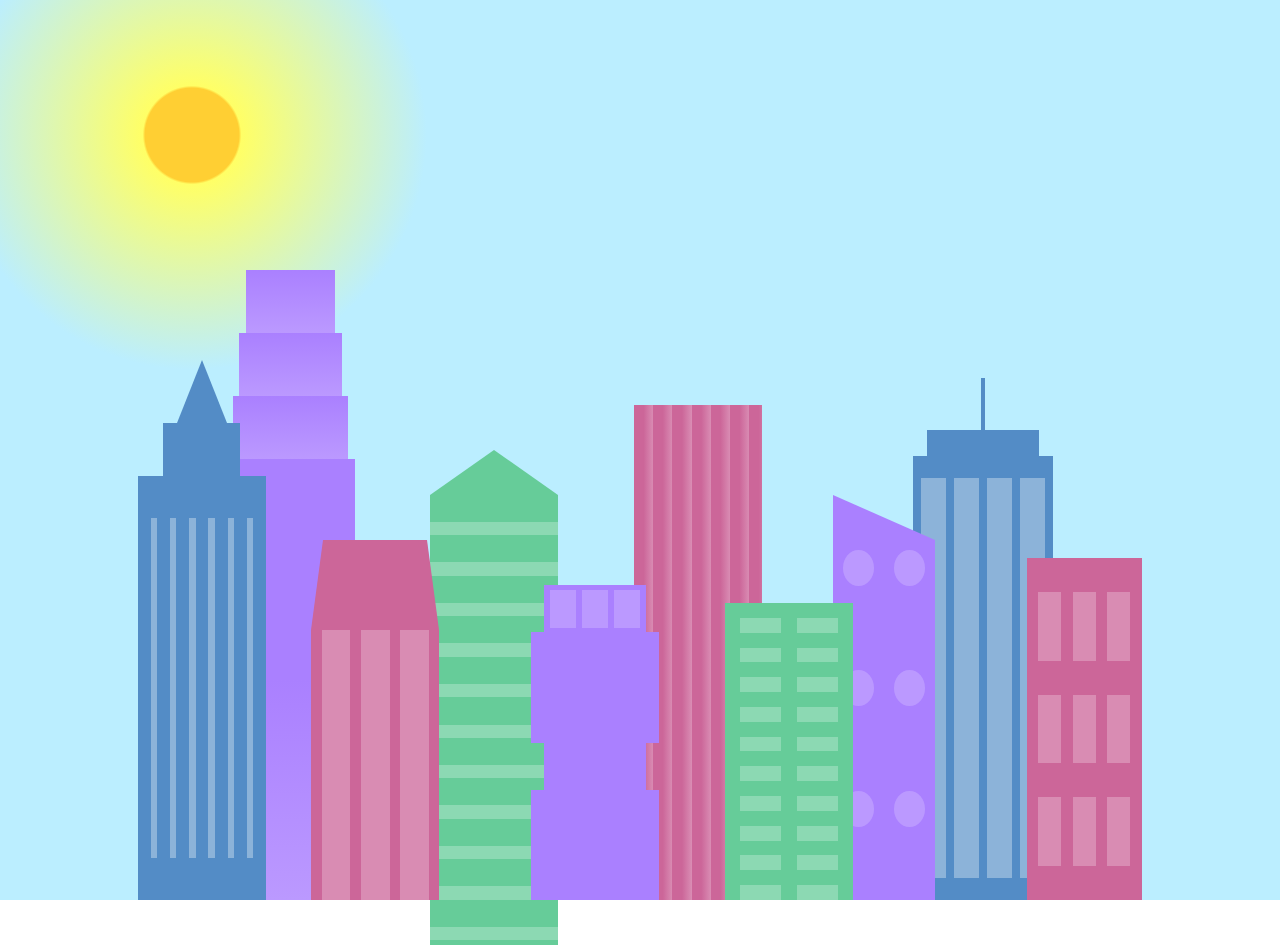
<file: responsiveWebDesign/skylineBuildings/index.html>
<!DOCTYPE html>
<html lang="en">
  <head>
    <meta charset="UTF-8" />
    <title>City Skyline</title>
    <link href="css/style.css" rel="stylesheet" />
  </head>

  <body>
    <div class="background-buildings sky">
      <div></div>
      <div></div>
      <div class="bb1 building-wrap">
        <div class="bb1a bb1-window"></div>
        <div class="bb1b bb1-window"></div>
        <div class="bb1c bb1-window"></div>
        <div class="bb1d"></div>
      </div>
      <div class="bb2">
        <div class="bb2a"></div>
        <div class="bb2b"></div>
      </div>
      <div class="bb3"></div>
      <div></div>
      <div class="bb4 building-wrap">
        <div class="bb4a"></div>
        <div class="bb4b"></div>
        <div class="bb4c window-wrap">
          <div class="bb4-window"></div>
          <div class="bb4-window"></div>
          <div class="bb4-window"></div>
          <div class="bb4-window"></div>
        </div>
      </div>
      <div></div>
      <div></div>
    </div>

    <div class="foreground-buildings">
      <div></div>
      <div></div>
      <div class="fb1 building-wrap">
        <div class="fb1a"></div>
        <div class="fb1b"></div>
        <div class="fb1c"></div>
      </div>
      <div class="fb2">
        <div class="fb2a"></div>
        <div class="fb2b window-wrap">
          <div class="fb2-window"></div>
          <div class="fb2-window"></div>
          <div class="fb2-window"></div>
        </div>
      </div>
      <div></div>
      <div class="fb3 building-wrap">
        <div class="fb3a window-wrap">
          <div class="fb3-window"></div>
          <div class="fb3-window"></div>
          <div class="fb3-window"></div>
        </div>
        <div class="fb3b"></div>
        <div class="fb3a"></div>
        <div class="fb3b"></div>
      </div>
      <div class="fb4">
        <div class="fb4a"></div>
        <div class="fb4b">
          <div class="fb4-window"></div>
          <div class="fb4-window"></div>
          <div class="fb4-window"></div>
          <div class="fb4-window"></div>
          <div class="fb4-window"></div>
          <div class="fb4-window"></div>
        </div>
      </div>
      <div class="fb5"></div>
      <div class="fb6"></div>
      <div></div>
      <div></div>
    </div>
  </body>
</html>
</file>
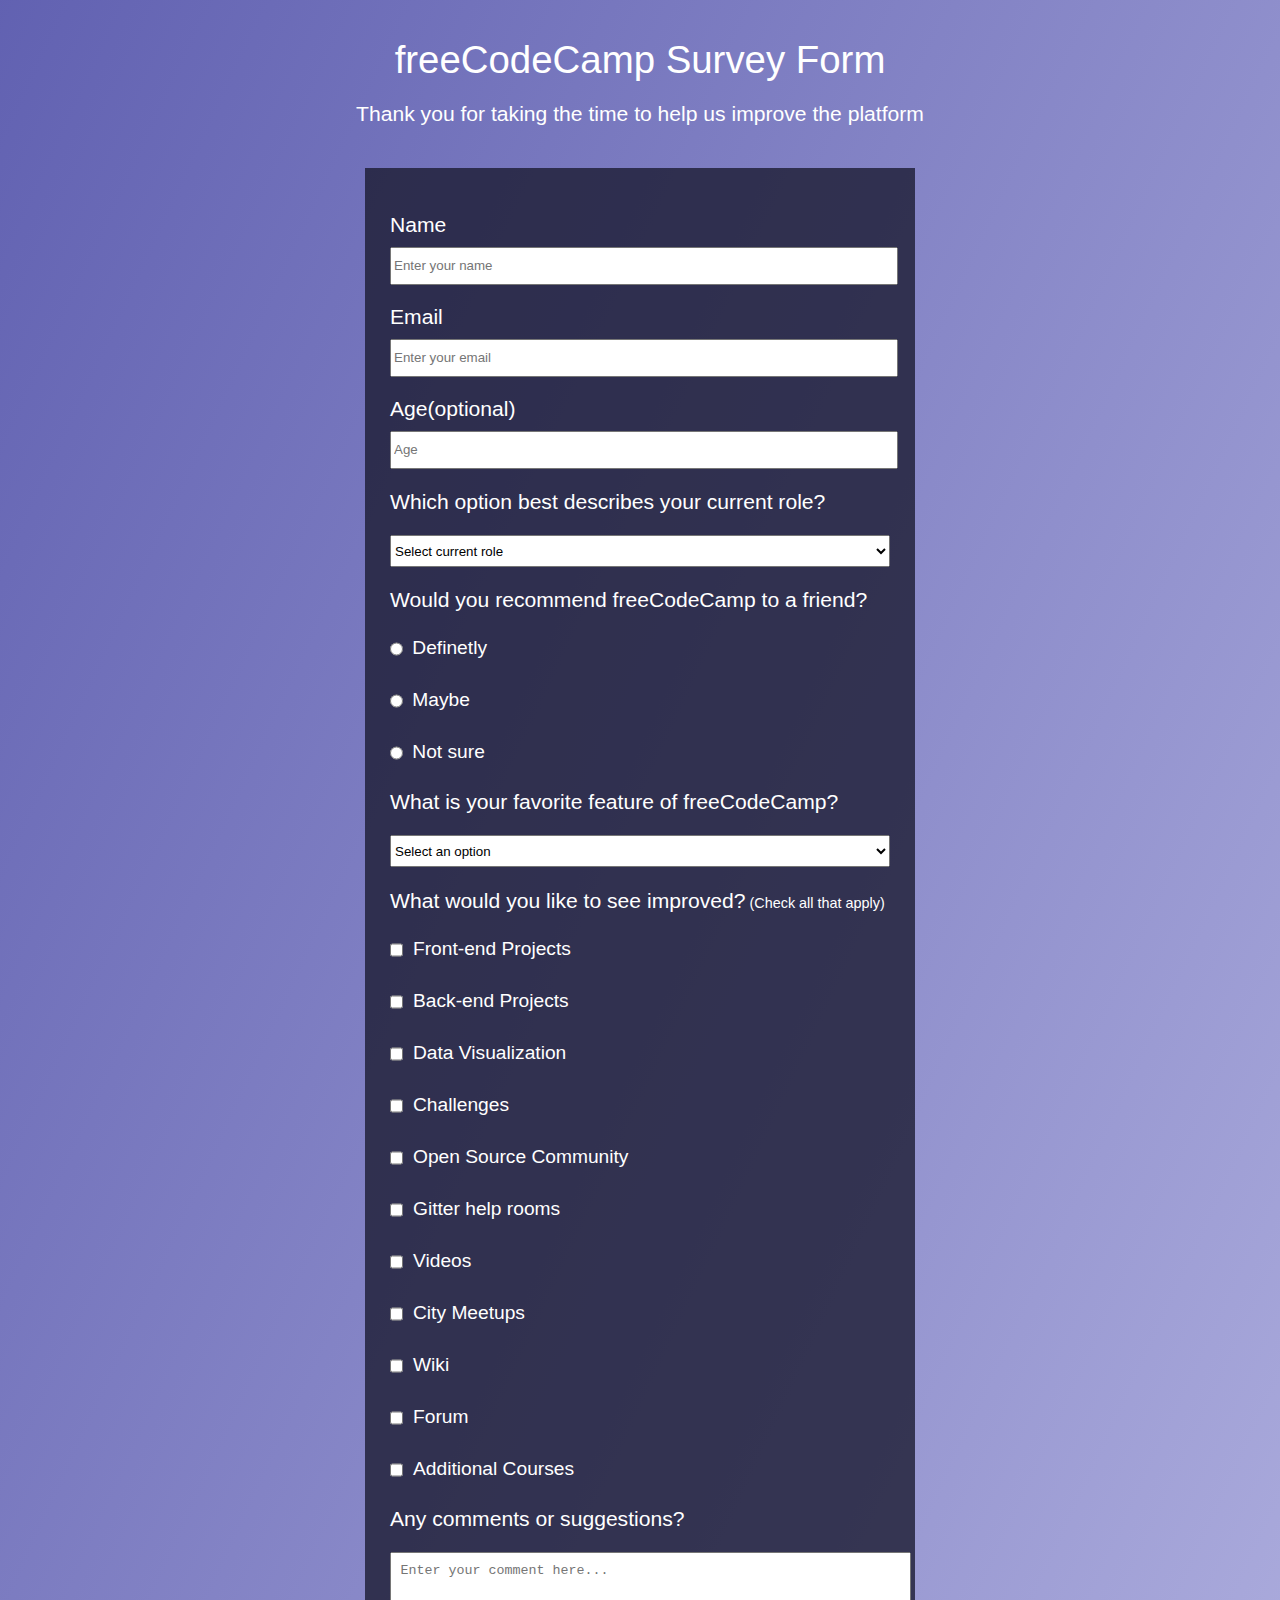
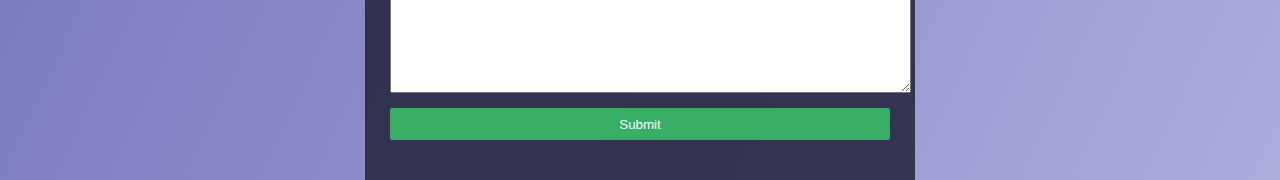
<file: responsiveWebDesign/surveyForm/index.html>
<!DOCTYPE html>
<html lang="en">
  <head>
    <title>Survey form</title>
    <meta charset="utf-8" />
    <link rel="stylesheet" href="css/styles.css" />
  </head>
  <body>
    <h1 id="title">freeCodeCamp Survey Form</h1>
    <p id="description">
      Thank you for taking the time to help us improve the platform
    </p>
    <form id="survey-form">
      <label id="name-label"
        >Name<input
          required
          id="name"
          type="text"
          placeholder="Enter your name"
      /></label>

      <label id="email-label"
        >Email<input
          required
          id="email"
          type="email"
          placeholder="Enter your email"
      /></label>

      <label id="number-label"
        >Age(optional)<input
          required
          id="number"
          type="number"
          min="10"
          max="99"
          placeholder="Age"
      /></label>

      <p>Which option best describes your current role?</p>
      <select id="dropdown" name="role">
        <option value=" " disabled selected>Select current role</option>
        <option value="student">Student</option>
        <option value="fullTimeJob">Full Time Job</option>
        <option value="fullTimeLearner">Full Time Learner</option>
        <option value="preferNo">Prefer not to say</option>
        <option value="other">Other</option>
      </select>

      <p>Would you recommend freeCodeCamp to a friend?</p>
      <label
        ><input type="radio" name="Recommend" value="definetly" />
        Definetly</label
      >
      <label><input type="radio" name="Recommend" value="maybe" /> Maybe</label>
      <label
        ><input type="radio" name="Recommend" value="not sure" /> Not
        sure</label
      >

      <p>What is your favorite feature of freeCodeCamp?</p>
      <select id="dropdown" name="favoriteFeature">
        <option value=" " disabled selected>Select an option</option>
        <option value="challenges">Challenges</option>
        <option value="projects">Projects</option>
        <option value="community">Community</option>
        <option value="openSource">Open Source</option>
        <option value="other">Other</option>
      </select>

      <p>
        What would you like to see improved?<span> (Check all that apply)</span>
      </p>
      <label
        ><input type="checkbox" value="front-end" />Front-end Projects</label
      >
      <label><input type="checkbox" value="back-end" />Back-end Projects</label>
      <label
        ><input type="checkbox" value="data-visualization" />Data
        Visualization</label
      >
      <label><input type="checkbox" value="challenges" />Challenges</label>
      <label
        ><input type="checkbox" value="open-source-community" />Open Source
        Community</label
      >
      <label
        ><input type="checkbox" value="gitter-help-rooms" />Gitter help
        rooms</label
      >
      <label><input type="checkbox" value="videos" />Videos</label>
      <label><input type="checkbox" value="city-meetup" />City Meetups</label>
      <label><input type="checkbox" value="wiki" />Wiki</label>
      <label><input type="checkbox" value="forum" />Forum</label>
      <label
        ><input type="checkbox" value="additional-courses" />Additional
        Courses</label
      >

      <p>Any comments or suggestions?</p>
      <textarea
        name="comment"
        placeholder="Enter your comment here..."
      ></textarea>

      <button type="submit" id="submit">Submit</button>
    </form>
  </body>
</html>
</file>
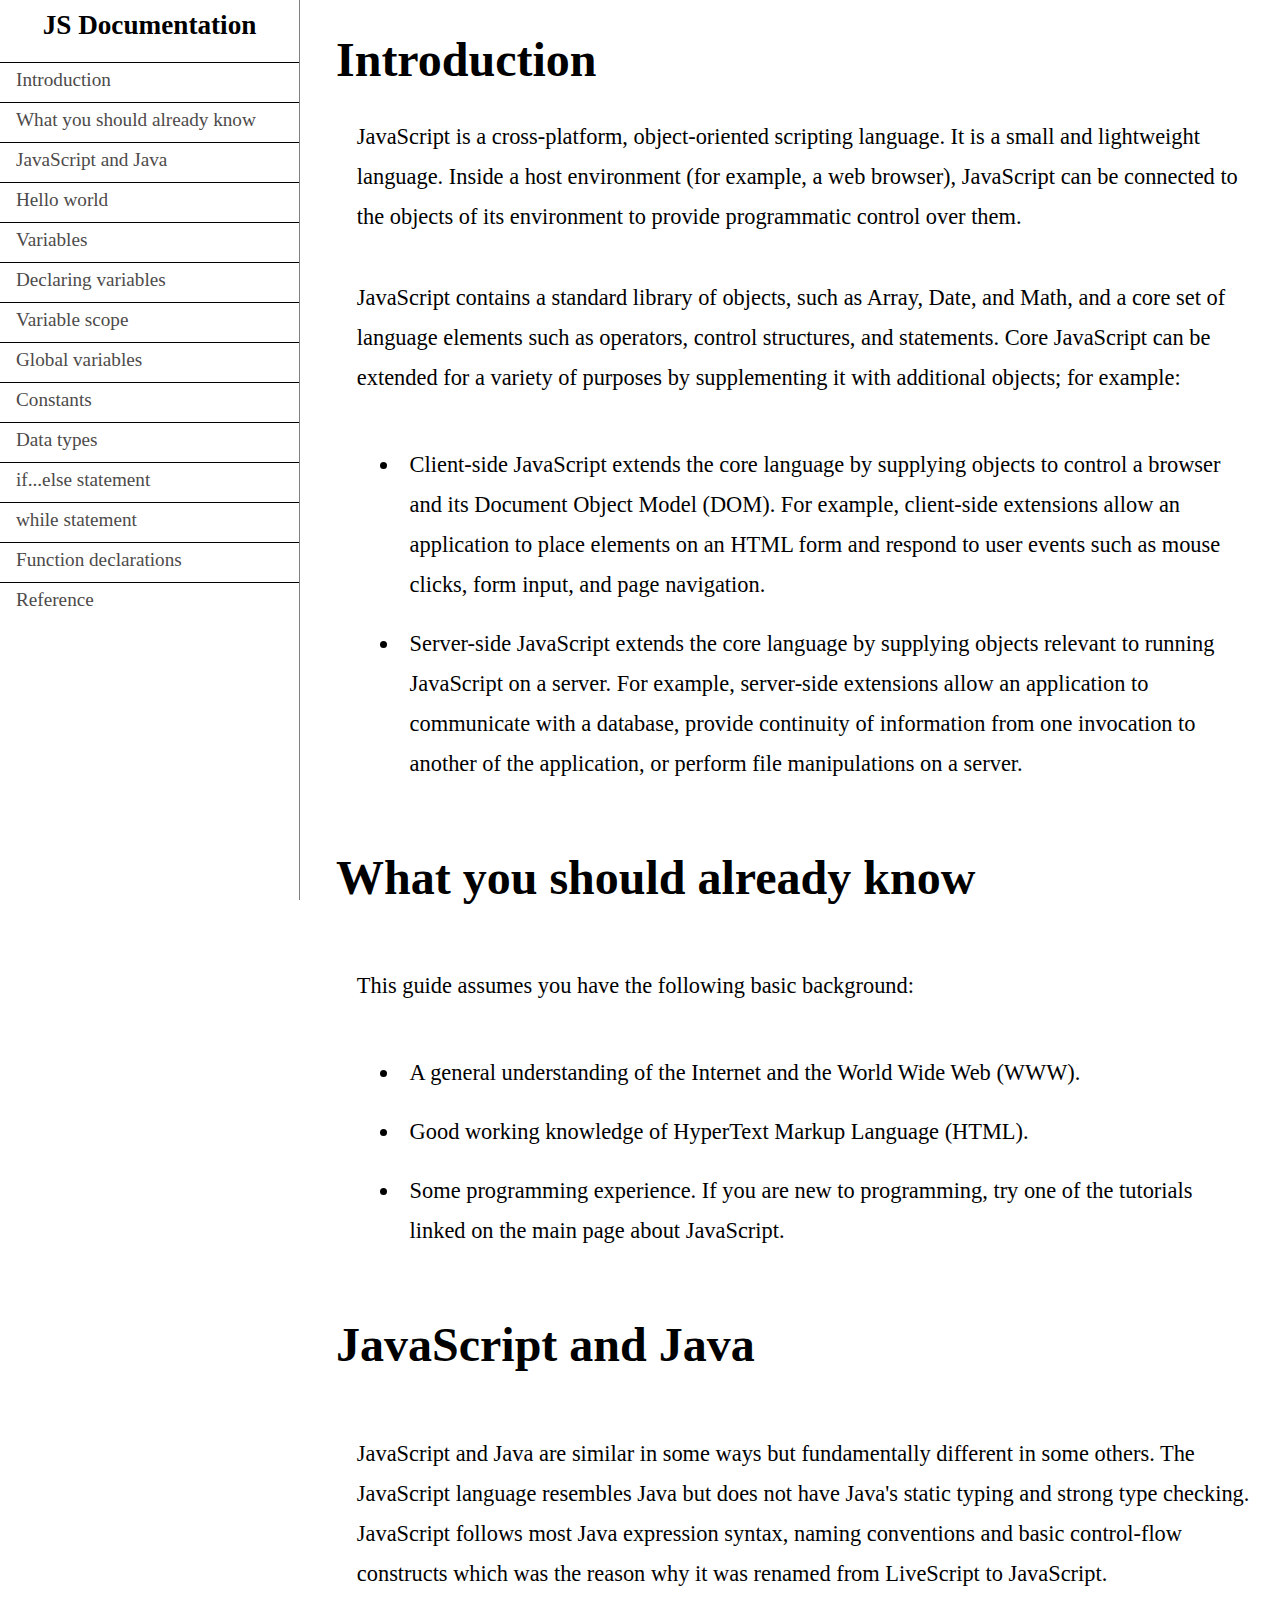
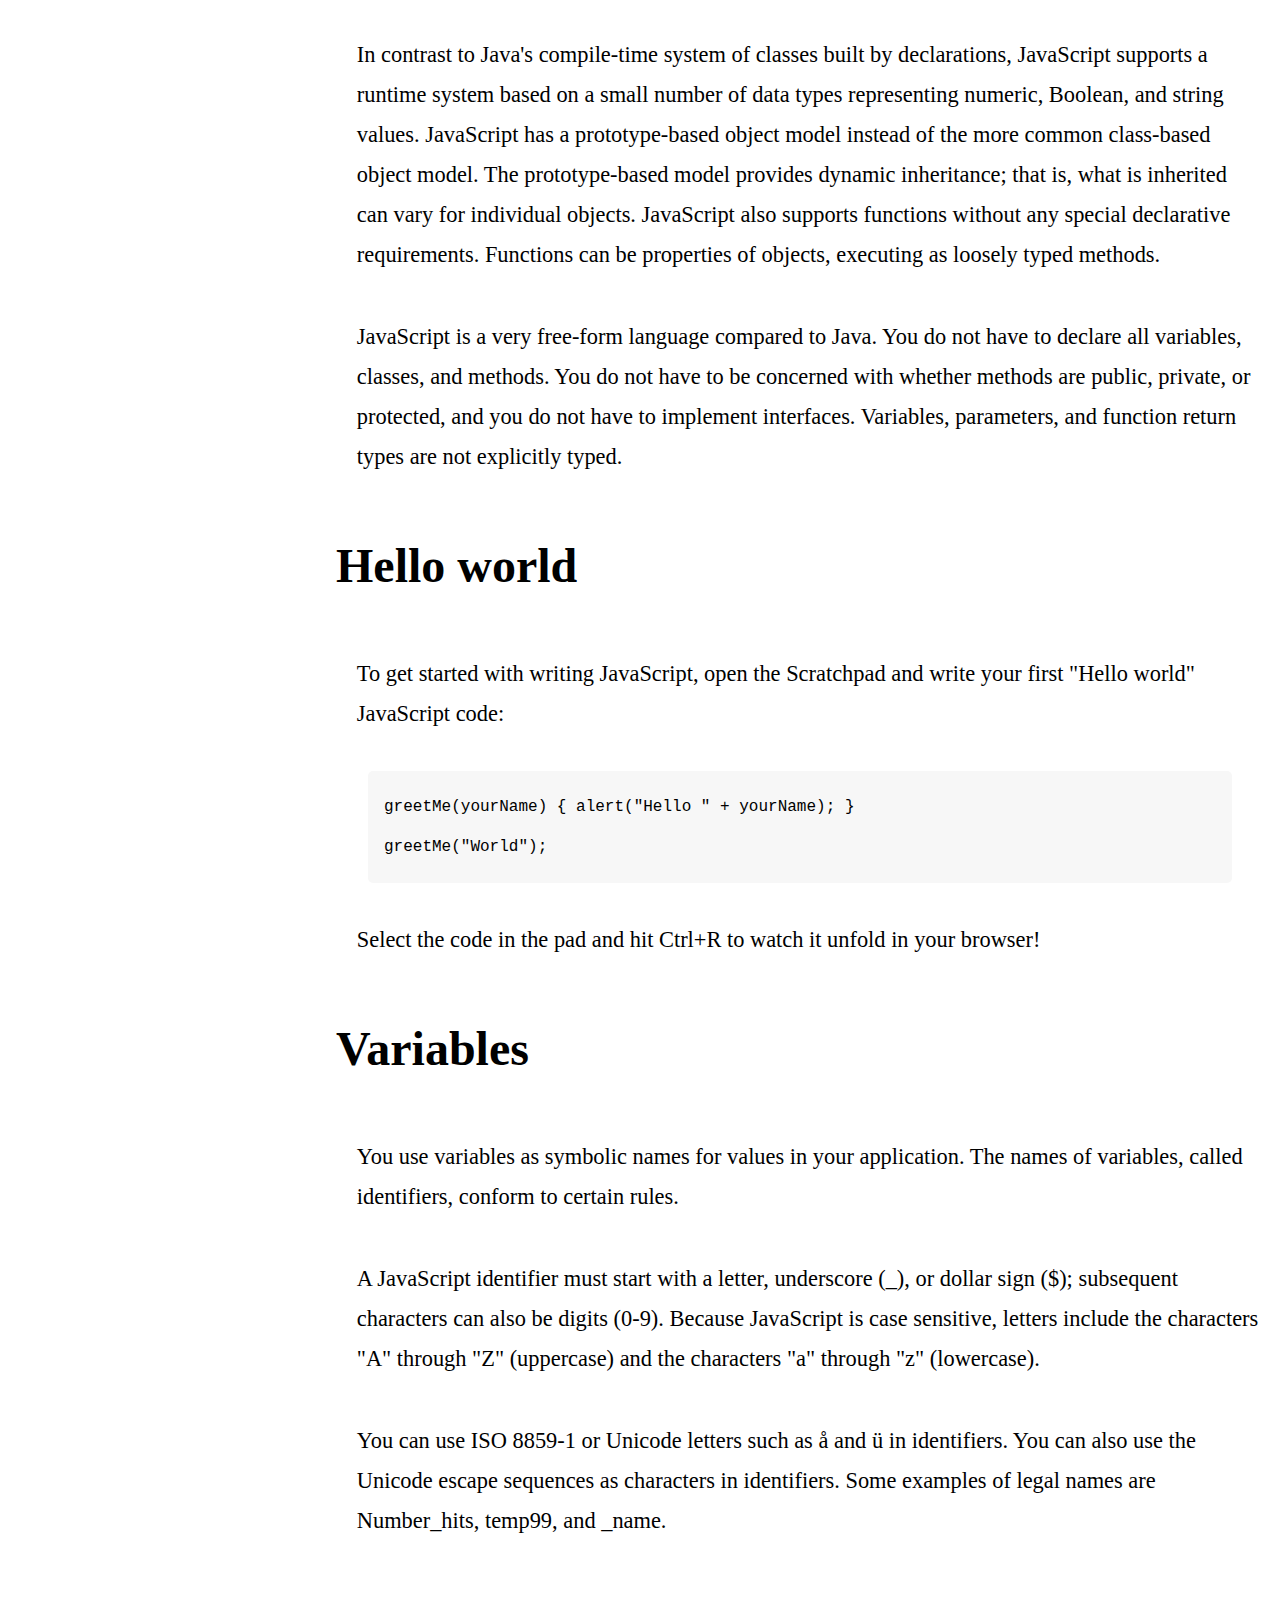
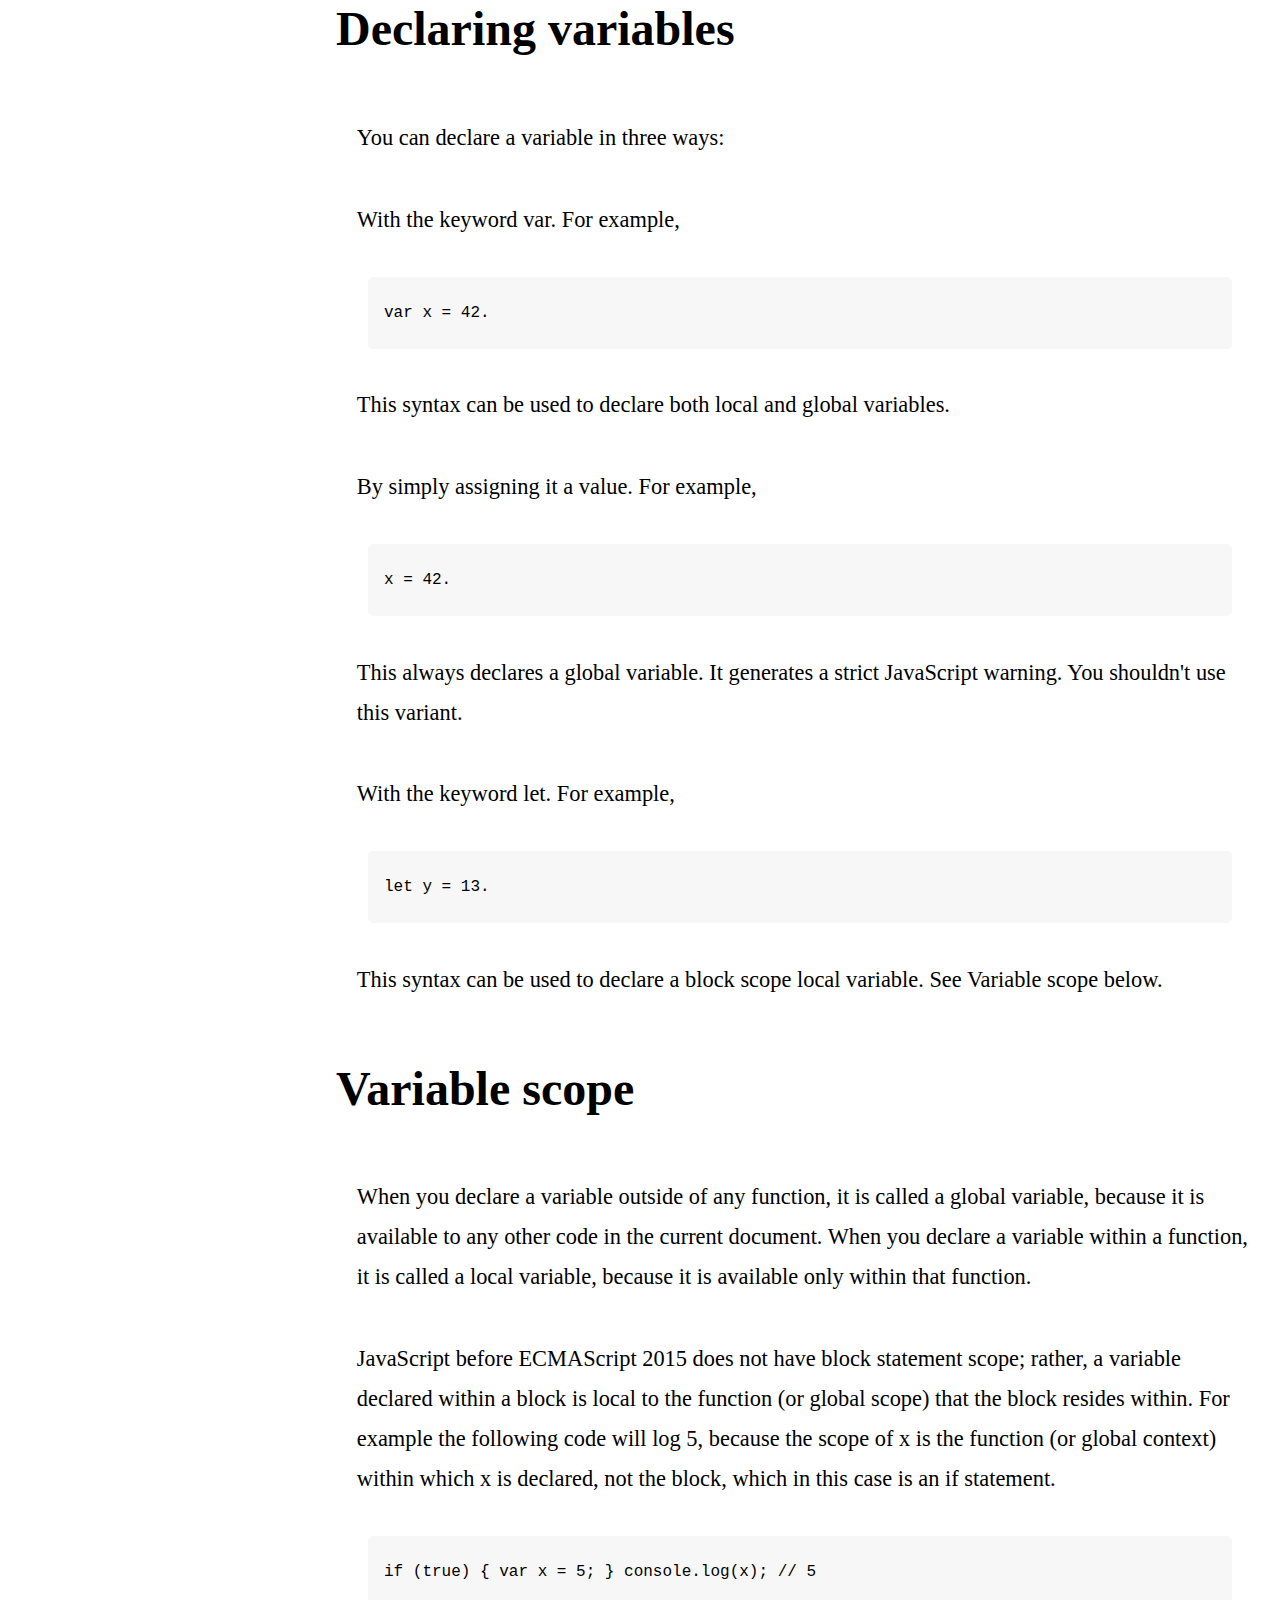
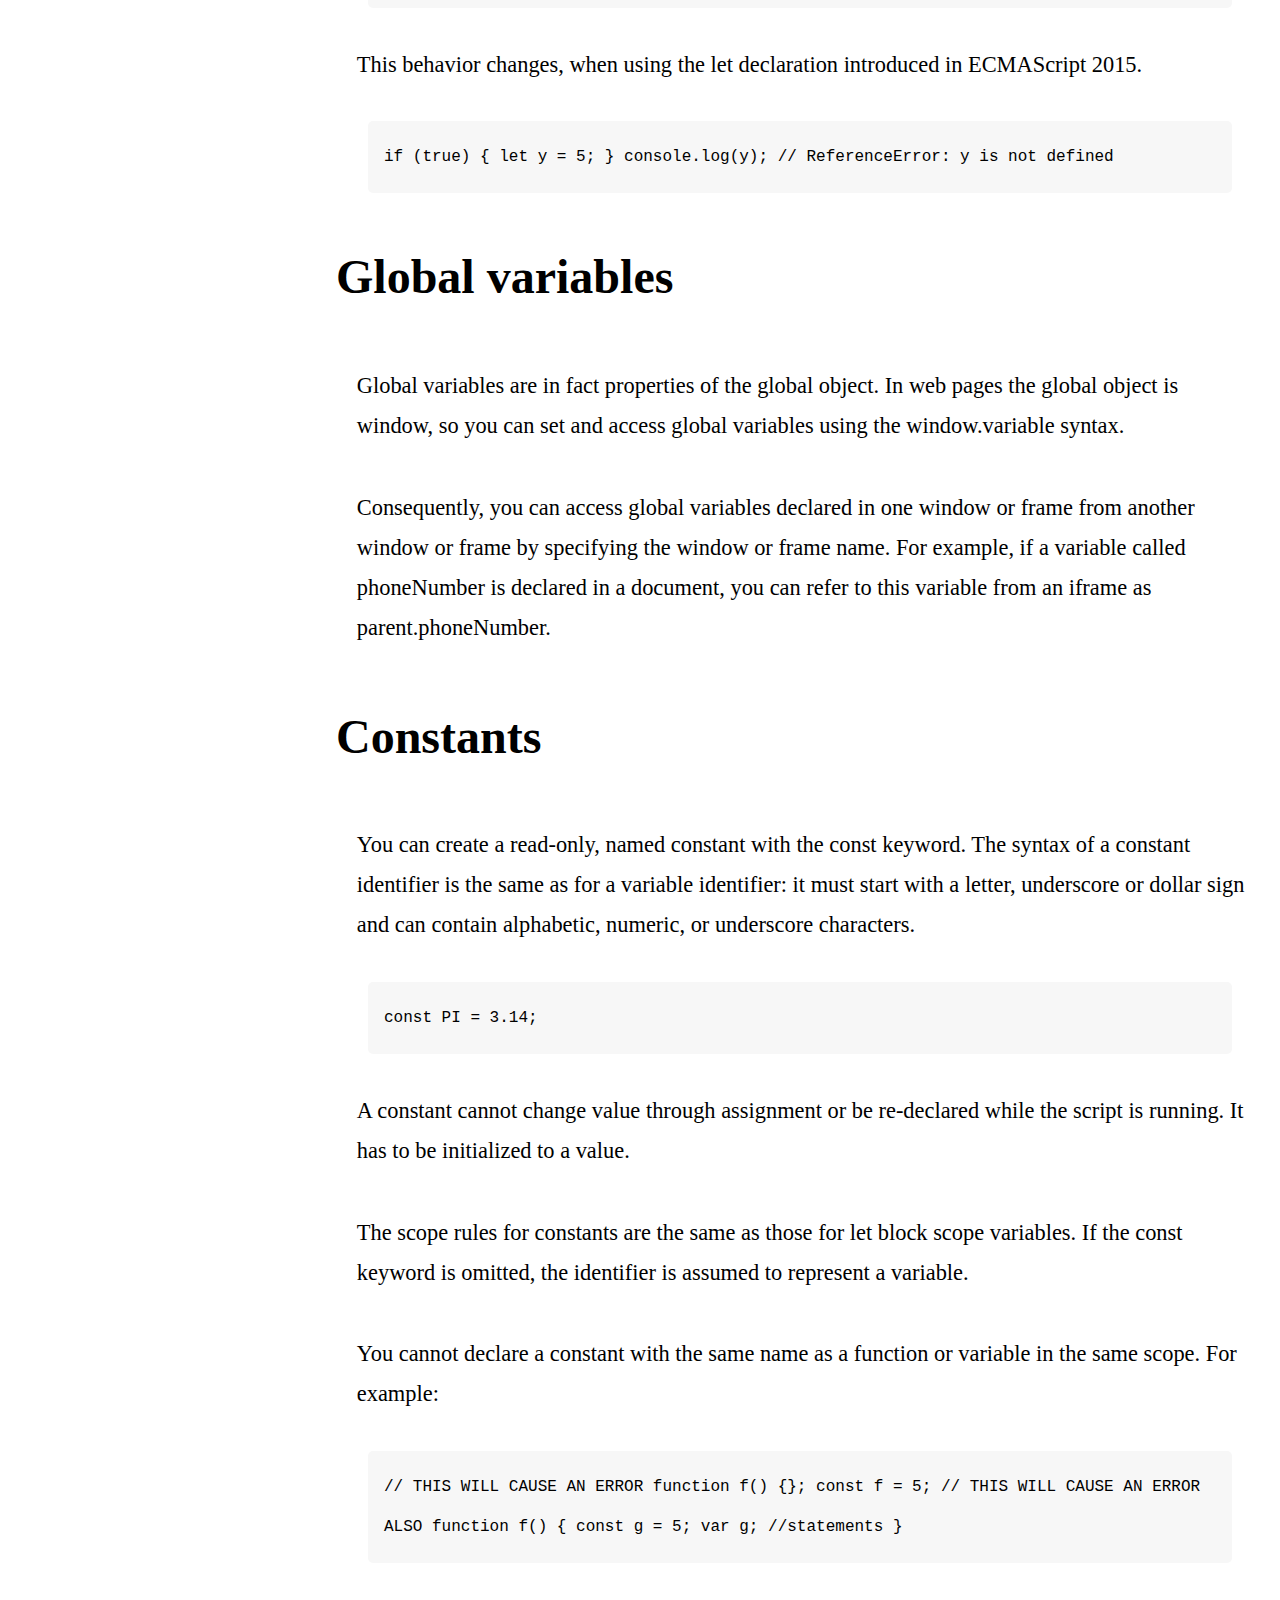
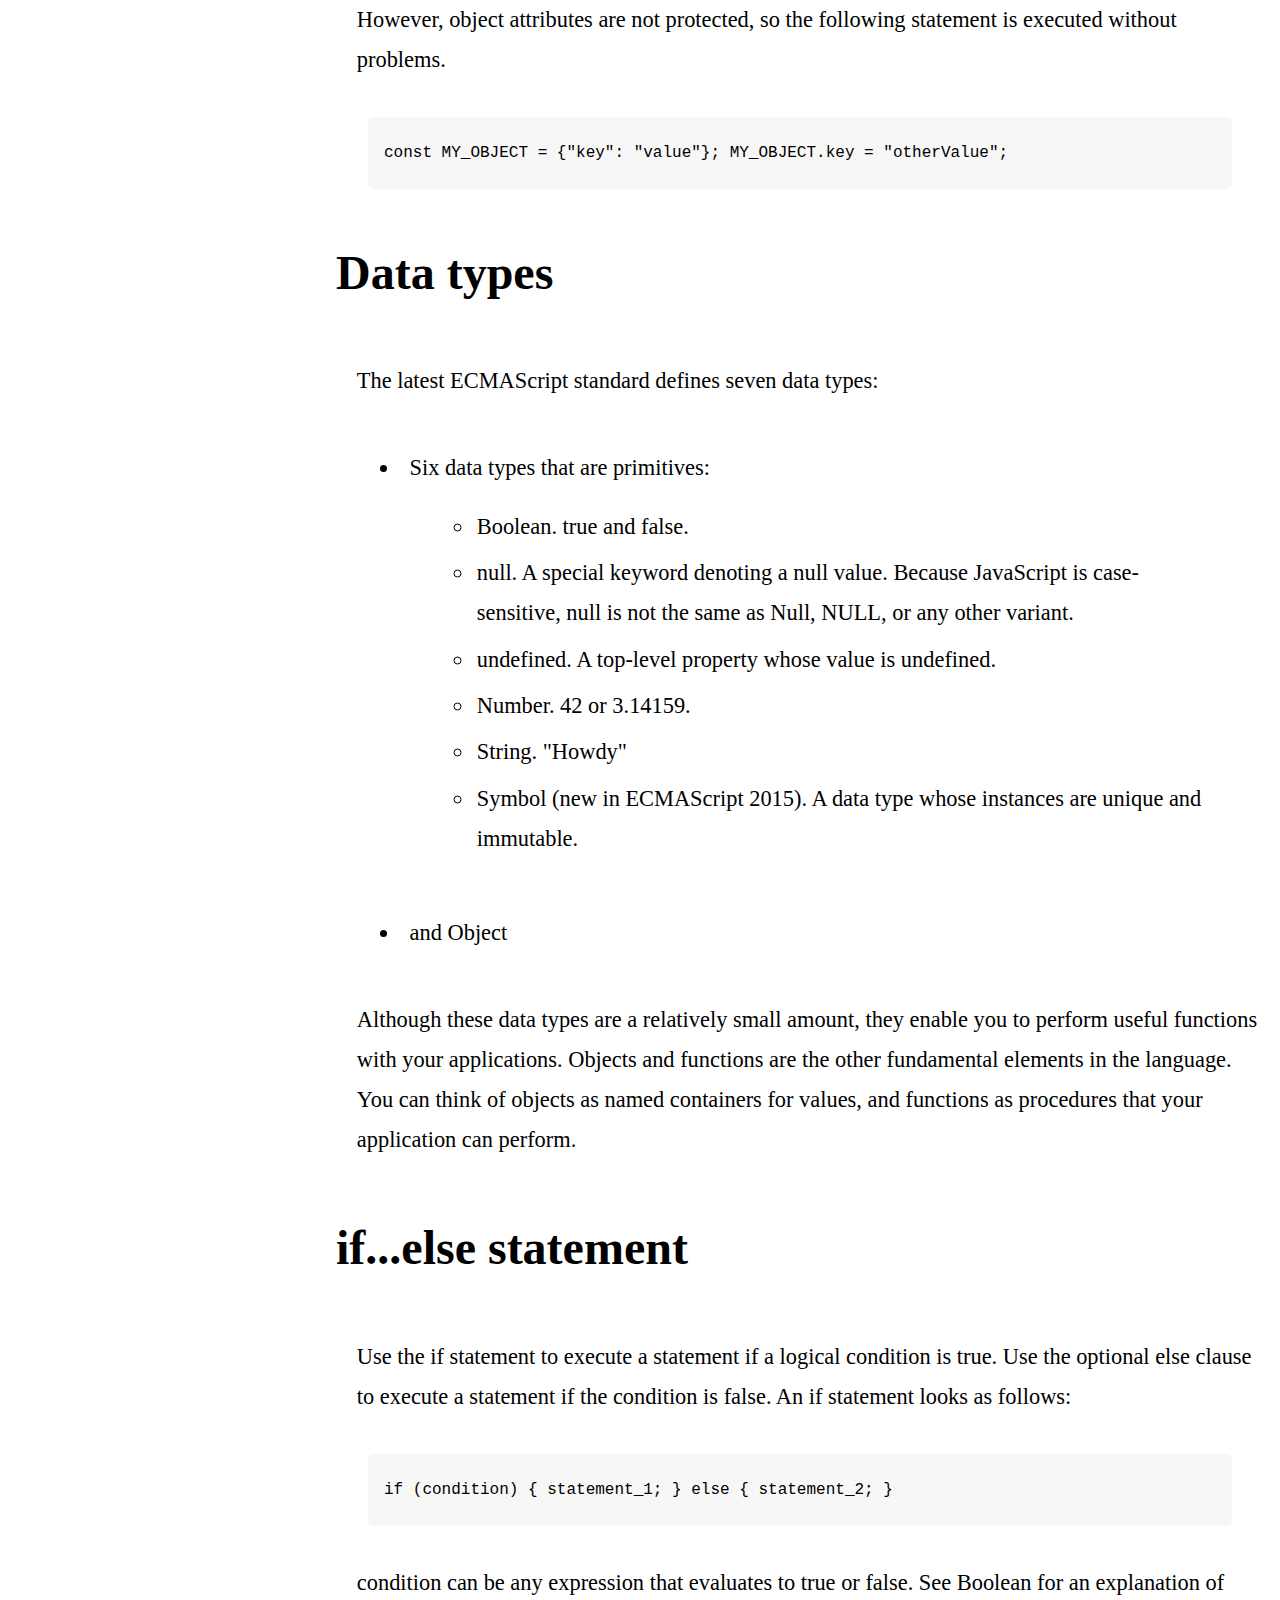
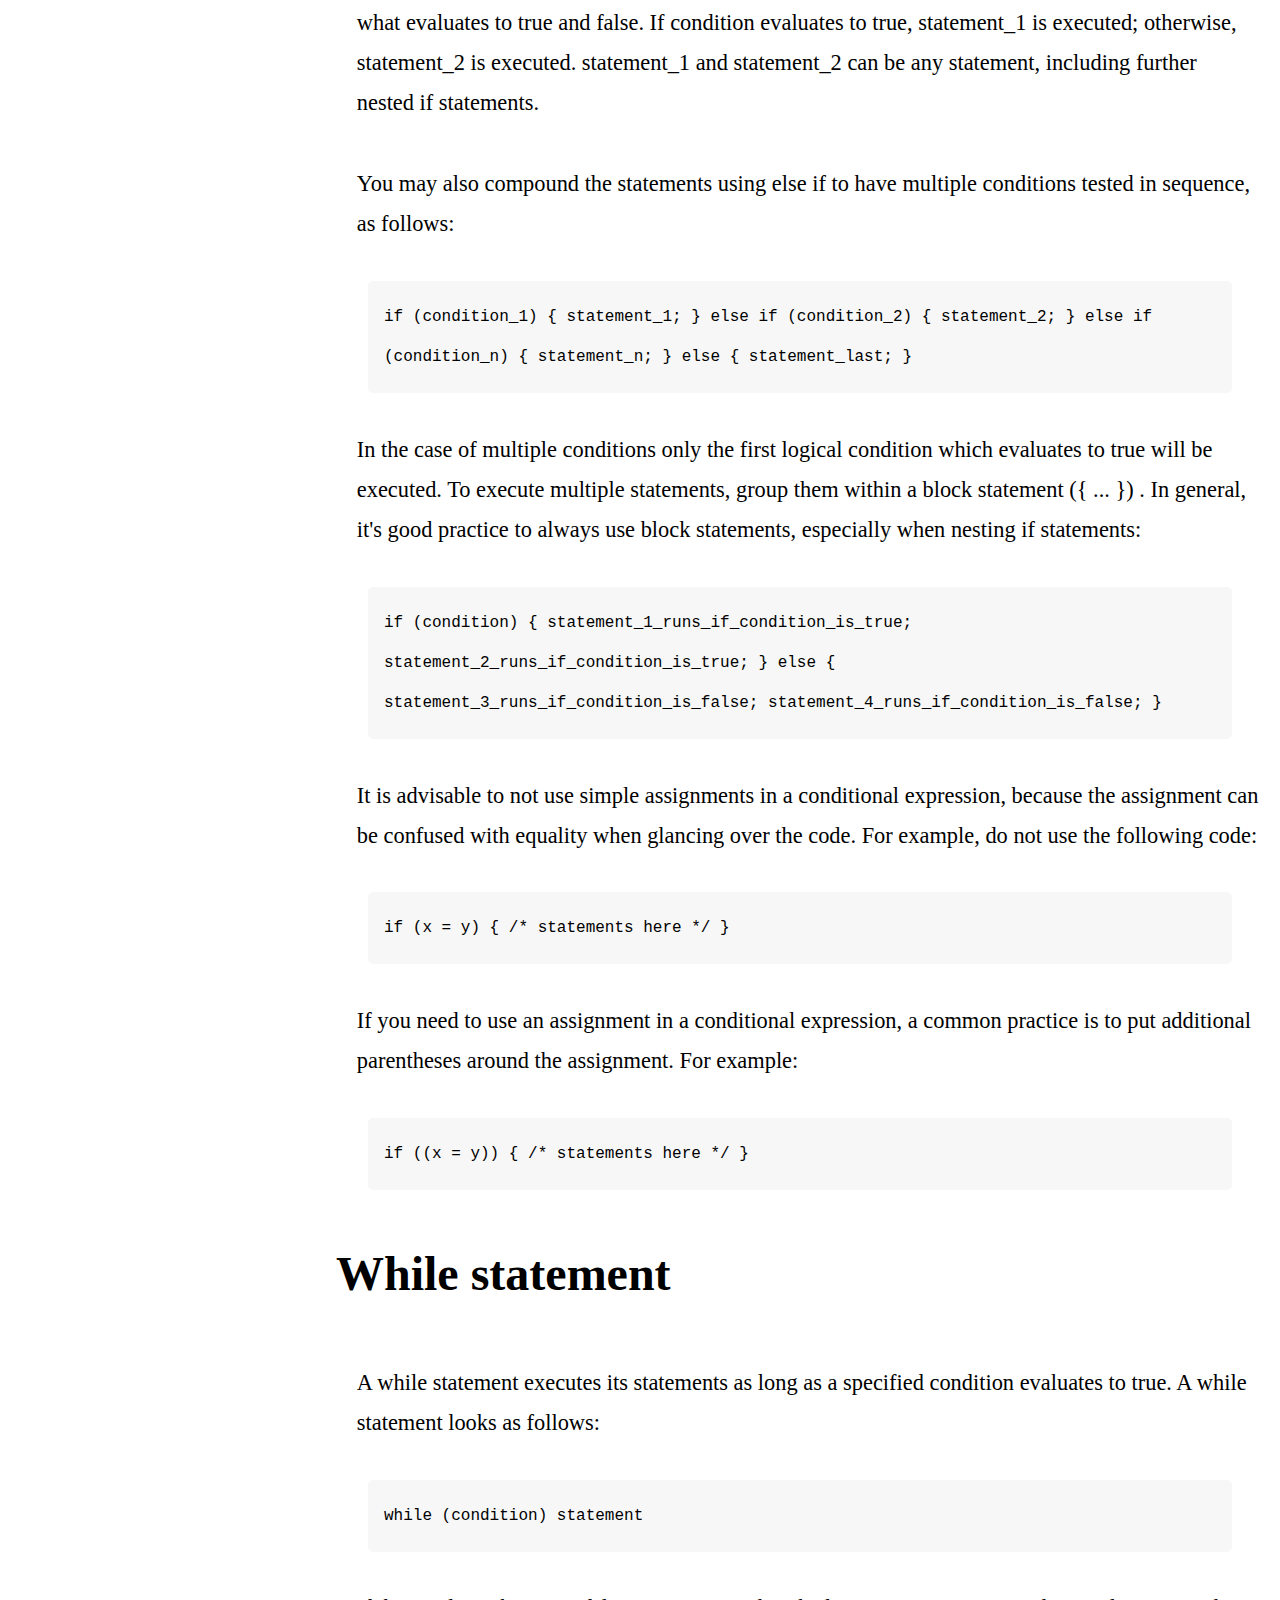
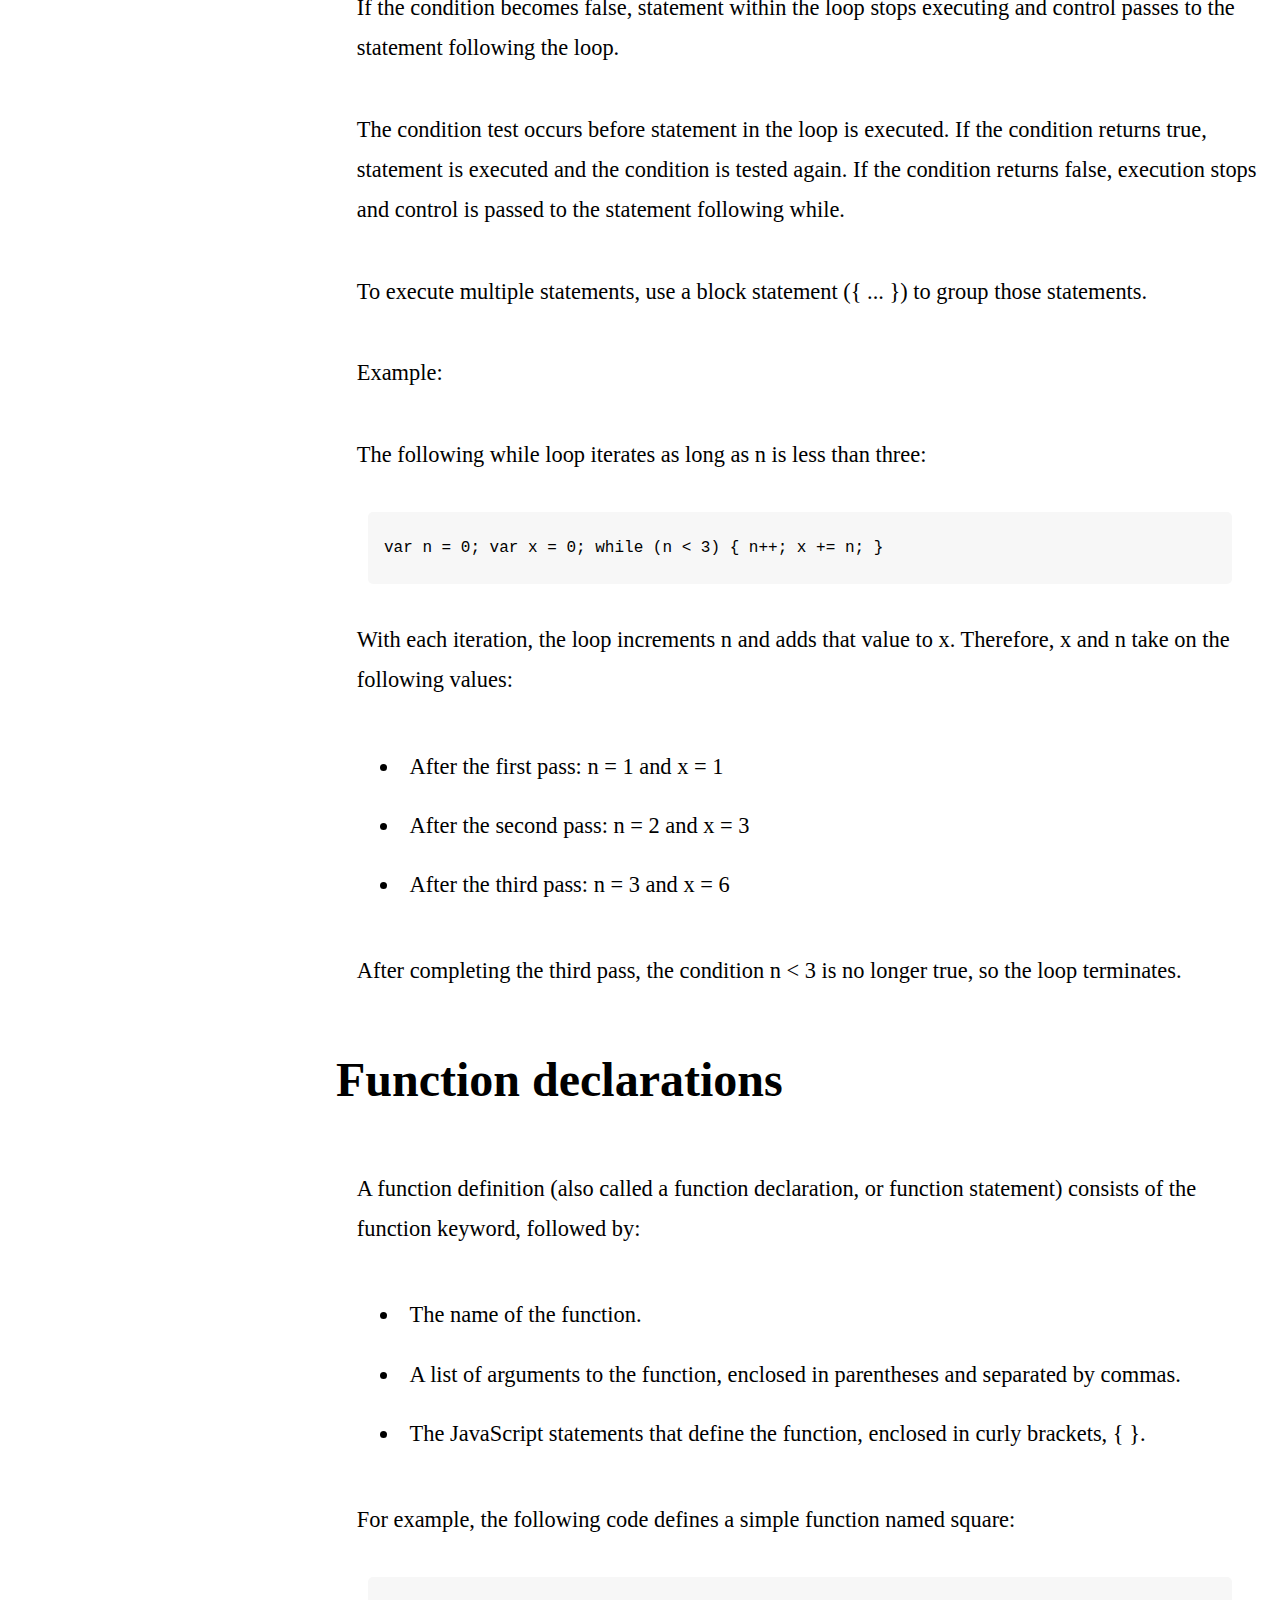
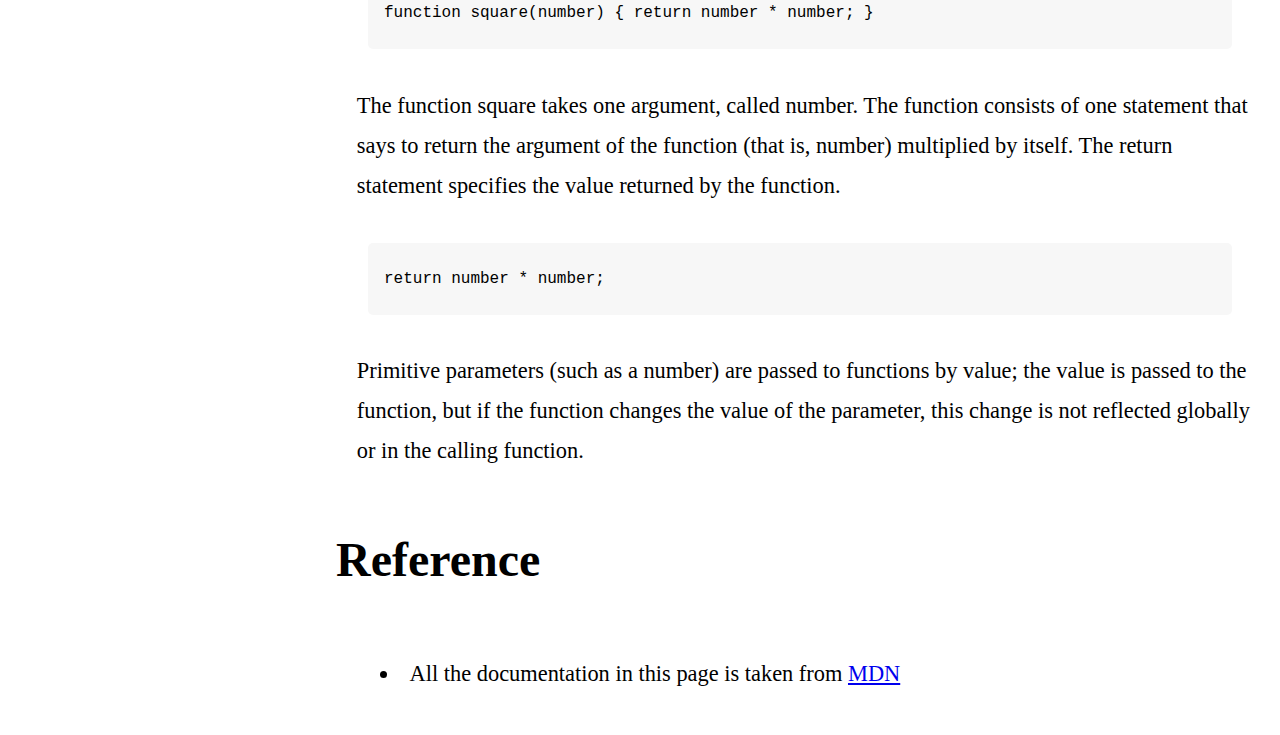
<file: responsiveWebDesign/technicalDocumentationPage/index.html>
<!DOCTYPE html>
<html lang="en">
  <head>
    <meta charset="UTF-8" />
    <meta http-equiv="X-UA-Compatible" content="IE=edge" />
    <meta name="viewport" content="width=device-width, initial-scale=1.0" />
    <title>Technical documentation page</title>
    <link rel="stylesheet" href="css/style.css" />
  </head>
  <body>
    <header>
      <nav id="navbar">
        <header>
          <h1>JS Documentation</h1>
        </header>
        <li class="nav-list"><a href="#Introduction" class="nav-link">Introduction</a></li>
        <li class="nav-list">     <a href="#What_you_should_already_know" class="nav-link"
          >What you should already know</a></li>
        <li class="nav-list"><a href="#JavaScript_and_Java" class="nav-link"><span class="navbar-text">JavaScript and Java</
          </li>
        <li class="nav-list"><a href="#Hello_world" class="nav-link">Hello world</a></li>
        <li class="nav-list">   <a href="#Variables" class="nav-link">Variables</a
          ></li>
        <li class="nav-list"><a href="#Declaring_variables" class="nav-link">Declaring variables</a
          ></li>
        <li class="nav-list"><a href="#Variable_scope" class="nav-link">Variable scope</a
          ></li>
        <li class="nav-list"><a href="#Global_variables" class="nav-link">Global variables</a></li>
        <li class="nav-list"> <a href="#Constants" class="nav-link">Constants</a
          ></li>
        <li class="nav-list">       <a href="#Data_types" class="nav-link">Data types</a></li>
        <li class="nav-list"><a href="#if...else_statement" class="nav-link">if...else statement</a></li>
        <li class="nav-list">  <a href="#while_statement" class="nav-link">while statement</a
          ></li>
        <li class="nav-list">  <a href="#Function_declarations" class="nav-link"
          >Function declarations</a
        ></li>
        <li class="nav-list"><a href="#Reference" class="nav-link">Reference</a></li>
        
      </nav>
    </header>
    <main id="main-doc">
      <!-- first section -->
      <section class="main-section" id="Introduction">
        <header>Introduction</header>
        <p class="paragraph">
          JavaScript is a cross-platform, object-oriented scripting language. It
          is a small and lightweight language. Inside a host environment (for
          example, a web browser), JavaScript can be connected to the objects of
          its environment to provide programmatic control over them.
        </p>
        <p class="paragraph">
          JavaScript contains a standard library of objects, such as Array,
          Date, and Math, and a core set of language elements such as operators,
          control structures, and statements. Core JavaScript can be extended
          for a variety of purposes by supplementing it with additional objects;
          for example:
        </p>

        <ul class="unorder-list">
          <li>
            Client-side JavaScript extends the core language by supplying
            objects to control a browser and its Document Object Model (DOM).
            For example, client-side extensions allow an application to place
            elements on an HTML form and respond to user events such as mouse
            clicks, form input, and page navigation.
          </li>
          <li>
            Server-side JavaScript extends the core language by supplying
            objects relevant to running JavaScript on a server. For example,
            server-side extensions allow an application to communicate with a
            database, provide continuity of information from one invocation to
            another of the application, or perform file manipulations on a
            server.
          </li>
        </ul>
      </section>
      <!-- end first section -->

      <!-- second section -->

      <section class="main-section" id="What_you_should_already_know">
        <header>What you should already know</header>
        <p class="paragraph">
          This guide assumes you have the following basic background:
        </p>

        <ul class="unorder-list">
          <li>
            A general understanding of the Internet and the World Wide Web
            (WWW).
          </li>
          <li>Good working knowledge of HyperText Markup Language (HTML).</li>
          <li>
            Some programming experience. If you are new to programming, try one
            of the tutorials linked on the main page about JavaScript.
          </li>
        </ul>
      </section>

      <!-- end second section -->

      <!-- third section -->

      <section class="main-section" id="JavaScript_and_Java">
        <header>JavaScript and Java</header>
        <p class="paragraph">
          JavaScript and Java are similar in some ways but fundamentally
          different in some others. The JavaScript language resembles Java but
          does not have Java's static typing and strong type checking.
          JavaScript follows most Java expression syntax, naming conventions and
          basic control-flow constructs which was the reason why it was renamed
          from LiveScript to JavaScript.
        </p>
        <p class="paragraph">
          In contrast to Java's compile-time system of classes built by
          declarations, JavaScript supports a runtime system based on a small
          number of data types representing numeric, Boolean, and string values.
          JavaScript has a prototype-based object model instead of the more
          common class-based object model. The prototype-based model provides
          dynamic inheritance; that is, what is inherited can vary for
          individual objects. JavaScript also supports functions without any
          special declarative requirements. Functions can be properties of
          objects, executing as loosely typed methods.
        </p>
        <p class="paragraph">
          JavaScript is a very free-form language compared to Java. You do not
          have to declare all variables, classes, and methods. You do not have
          to be concerned with whether methods are public, private, or
          protected, and you do not have to implement interfaces. Variables,
          parameters, and function return types are not explicitly typed.
        </p>
      </section>

      <!-- end third section -->

      <!-- fourth section -->

      <section class="main-section" id="Hello_world">
        <header>Hello world</header>

        <p class="paragraph">
          To get started with writing JavaScript, open the Scratchpad and write
          your first "Hello world" JavaScript code:
        </p>
          <p class="code"
            ><code>greetMe(yourName) { alert("Hello " + yourName); } <code>greetMe("World");</code></code></p
          >
        <p class="paragraph">
          Select the code in the pad and hit Ctrl+R to watch it unfold in your
          browser!
        </p>
      </section>

      <!-- end fourth section -->

      <!-- fifth section -->

      <section class="main-section" id="Variables">
        <header>Variables</header>
        <p class="paragraph">
          You use variables as symbolic names for values in your application.
          The names of variables, called identifiers, conform to certain rules.
        </p>
        <p class="paragraph">
          A JavaScript identifier must start with a letter, underscore (_), or
          dollar sign ($); subsequent characters can also be digits (0-9).
          Because JavaScript is case sensitive, letters include the characters
          "A" through "Z" (uppercase) and the characters "a" through "z"
          (lowercase).
        </p>
        <p class="paragraph">
          You can use ISO 8859-1 or Unicode letters such as å and ü in
          identifiers. You can also use the Unicode escape sequences as
          characters in identifiers. Some examples of legal names are
          Number_hits, temp99, and _name.
        </p>
      </section>

      <!-- end fifth section -->

      <!-- sixth section -->

      <section class="main-section" id="Declaring_variables">
        <header>Declaring variables</header>
        <p class="paragraph">You can declare a variable in three ways:</p>
        <p class="paragraph">With the keyword var. For example,</p>
          <p class="code"><code>var x = 42.</code></p>
        <p class="paragraph">
          This syntax can be used to declare both local and global variables.
        </p>
        <p class="paragraph">By simply assigning it a value. For example,</p>
          <p class="code"><code>x = 42.</code></p>
        <p class="paragraph">
          This always declares a global variable. It generates a strict
          JavaScript warning. You shouldn't use this variant.
        </p>
        <p class="paragraph">With the keyword let. For example,</p>
          <p class="code"><code>let y = 13.</code></p>
        <p class="paragraph">
          This syntax can be used to declare a block scope local variable. See
          Variable scope below.
        </p>
      </section>

      <!-- end sixth section -->

      <!-- seventh section -->
      <section class="main-section" id="Variable_scope">
        <header>Variable scope</header>
        <p class="paragraph">
          When you declare a variable outside of any function, it is called a
          global variable, because it is available to any other code in the
          current document. When you declare a variable within a function, it is
          called a local variable, because it is available only within that
          function.
        </p>
        <p class="paragraph">
          JavaScript before ECMAScript 2015 does not have block statement scope;
          rather, a variable declared within a block is local to the function
          (or global scope) that the block resides within. For example the
          following code will log 5, because the scope of x is the function (or
          global context) within which x is declared, not the block, which in
          this case is an if statement.
        </p>

          <p class="code"><code>if (true) { var x = 5; } console.log(x); // 5</code></p>

        <p class="paragraph">
          This behavior changes, when using the let declaration introduced in
          ECMAScript 2015.
        </p>
          <p class="code"
            ><code>if (true) { let y = 5; } console.log(y); // ReferenceError: y is
              not defined</code></p
          >
      </section>

      <!-- end seventh section -->

      <!-- eigth section -->
      <section class="main-section" id="Global_variables">
        <header>Global variables</header>
        <p class="paragraph">
          Global variables are in fact properties of the global object. In web
          pages the global object is window, so you can set and access global
          variables using the window.variable syntax.
        </p>
        <p class="paragraph">
          Consequently, you can access global variables declared in one window
          or frame from another window or frame by specifying the window or
          frame name. For example, if a variable called phoneNumber is declared
          in a document, you can refer to this variable from an iframe as
          parent.phoneNumber.
        </p>
      </section>
      <!-- end eigth section -->

      <!-- nineth section -->
      <section class="main-section" id="Constants">
        <header>Constants</header>
        <p class="paragraph">
          You can create a read-only, named constant with the const keyword. The
          syntax of a constant identifier is the same as for a variable
          identifier: it must start with a letter, underscore or dollar sign and
          can contain alphabetic, numeric, or underscore characters.
        </p>
          <p class="code"><code>const PI = 3.14;</code></p>
        <p class="paragraph">
          A constant cannot change value through assignment or be re-declared
          while the script is running. It has to be initialized to a value.
        </p>
        <p class="paragraph">
          The scope rules for constants are the same as those for let block
          scope variables. If the const keyword is omitted, the identifier is
          assumed to represent a variable.
        </p>
        <p class="paragraph">
          You cannot declare a constant with the same name as a function or
          variable in the same scope. For example:
        </p>
          <p class="code"
            ><code>// THIS WILL CAUSE AN ERROR function f() {}; const f = 5; // THIS
              WILL CAUSE AN ERROR ALSO function f() { const g = 5; var g;
              //statements }</code></p
          >
        <p class="paragraph">
          However, object attributes are not protected, so the following
          statement is executed without problems.
        </p>
          <p class="code"
            ><code>const MY_OBJECT = {"key": "value"}; MY_OBJECT.key =
              "otherValue";</code></p
          >
      </section>
      <!-- end nineth section -->

      <!-- tenth section -->
      <section class="main-section" id="Data_types">
        <header>Data types</header>
        <p class="paragraph">
          The latest ECMAScript standard defines seven data types:
        </p>
        <ul class="unorder-list">
          <li>
            Six data types that are primitives:
            <ul class="unorder-list nested-list">
              <li>Boolean. true and false.</li>
              <li>
                null. A special keyword denoting a null value. Because
                JavaScript is case-sensitive, null is not the same as Null,
                NULL, or any other variant.
              </li>
              <li>undefined. A top-level property whose value is undefined.</li>
              <li>Number. 42 or 3.14159.</li>
              <li>String. "Howdy"</li>
              <li>
                Symbol (new in ECMAScript 2015). A data type whose instances are
                unique and immutable.
              </li>
            </ul>
          </li>
          <li>and Object</li>
        </ul>
        <p class="paragraph">
          Although these data types are a relatively small amount, they enable
          you to perform useful functions with your applications. Objects and
          functions are the other fundamental elements in the language. You can
          think of objects as named containers for values, and functions as
          procedures that your application can perform.
        </p>
      </section>

      <!-- end tenth section -->

      <!-- eleventh section -->

      <section class="main-section" id="if...else_statement">
        <header>if...else statement</header>
        <p class="paragraph">
          Use the if statement to execute a statement if a logical condition is
          true. Use the optional else clause to execute a statement if the
          condition is false. An if statement looks as follows:
        </p>
          <p class="code"><code>if (condition) { statement_1; } else { statement_2; }</code></p>
        <p class="paragraph">
          condition can be any expression that evaluates to true or false. See
          Boolean for an explanation of what evaluates to true and false. If
          condition evaluates to true, statement_1 is executed; otherwise,
          statement_2 is executed. statement_1 and statement_2 can be any
          statement, including further nested if statements.
        </p>
        <p class="paragraph">
          You may also compound the statements using else if to have multiple
          conditions tested in sequence, as follows:
        </p>
          <p class="code"
            ><code>if (condition_1) { statement_1; } else if (condition_2) {
              statement_2; } else if (condition_n) { statement_n; } else {
              statement_last; }</code></p
          >
        <p class="paragraph">
          In the case of multiple conditions only the first logical condition
          which evaluates to true will be executed. To execute multiple
          statements, group them within a block statement ({ ... }) . In
          general, it's good practice to always use block statements, especially
          when nesting if statements:
        </p>
          <p class="code">
            <code>if (condition) { statement_1_runs_if_condition_is_true;
              statement_2_runs_if_condition_is_true; } else {
              statement_3_runs_if_condition_is_false;
              statement_4_runs_if_condition_is_false; }</code>
            </p>
        <p class="paragraph">
          It is advisable to not use simple assignments in a conditional
          expression, because the assignment can be confused with equality when
          glancing over the code. For example, do not use the following code:
        </p>
          <p class="code"> <code>if (x = y) { /* statements here */ }</code> </p>
        <p class="paragraph">
          If you need to use an assignment in a conditional expression, a common
          practice is to put additional parentheses around the assignment. For
          example:
        </p>
          <p class="code"><code>if ((x = y)) { /* statements here */ }</code></p>
      </section>
      <!-- end eleventh section -->

      <!-- twelfth section -->
      <section class="main-section" id="while_statement">
        <header>While statement</header>
        <p class="paragraph">
          A while statement executes its statements as long as a specified
          condition evaluates to true. A while statement looks as follows:
        </p>
        <p class="code"><code>while (condition) statement</code></p>
        <p class="paragraph">
          If the condition becomes false, statement within the loop stops
          executing and control passes to the statement following the loop.
        </p>
        <p class="paragraph">
          The condition test occurs before statement in the loop is executed. If
          the condition returns true, statement is executed and the condition is
          tested again. If the condition returns false, execution stops and
          control is passed to the statement following while.
        </p>
        <p class="paragraph">
          To execute multiple statements, use a block statement ({ ... }) to
          group those statements.
        </p>
        <p class="paragraph">Example:</p>
        <p class="paragraph">
          The following while loop iterates as long as n is less than three:
        </p>
          <p class="code"> <code>var n = 0; var x = 0; while (n &lt; 3) { n++; x += n; }</code> </p>
        <p class="paragraph">
          With each iteration, the loop increments n and adds that value to x.
          Therefore, x and n take on the following values:
        </p>
        <ul class="unorder-list">
          <li>After the first pass: n = 1 and x = 1</li>
          <li>After the second pass: n = 2 and x = 3</li>
          <li>After the third pass: n = 3 and x = 6</li>
        </ul>
        <p class="paragraph">
          After completing the third pass, the condition n &lt; 3 is no longer
          true, so the loop terminates.
        </p>
      </section>

      <!-- end twelfth section -->

      <!-- thirteenth section -->

      <section class="main-section" id="Function_declarations">
        <header>Function declarations</header>
        <p class="paragraph">
          A function definition (also called a function declaration, or function
          statement) consists of the function keyword, followed by:
        </p>
        <ul class="unorder-list">
          <li>The name of the function.</li>
          <li>
            A list of arguments to the function, enclosed in parentheses and
            separated by commas.
          </li>
          <li>
            The JavaScript statements that define the function, enclosed in
            curly brackets, { }.
          </li>
        </ul>
        <p class="paragraph">
          For example, the following code defines a simple function named
          square:
        </p>
          <p class="code"><code>function square(number) { return number * number; }</code></p>
        <p class="paragraph">
          The function square takes one argument, called number. The function
          consists of one statement that says to return the argument of the
          function (that is, number) multiplied by itself. The return statement
          specifies the value returned by the function.
        </p>
        <p class="code"><code>return number * number;</code></p>
        <p class="paragraph">
          Primitive parameters (such as a number) are passed to functions by
          value; the value is passed to the function, but if the function
          changes the value of the parameter, this change is not reflected
          globally or in the calling function.
        </p>
      </section>
      <!-- end thirteenth section -->

      <!-- fourteenth section -->
      <section class="main-section" id="Reference">
        <header>Reference</header>
        <ul class="unorder-list">
          <li>
            All the documentation in this page is taken from
            <a
              href="https://developer.mozilla.org/en-US/docs/Web/JavaScript/Guide"
              >MDN</a
            >
          </li>
        </ul>
      </section>
      <!-- end fourteenth section -->
    </main>
  </body>
</html>
</file>
<file: responsiveWebDesign/skylineBuildings/css/style.css>
:root {
    --building-color1: #aa80ff;
    --building-color2: #66cc99;
    --building-color3: #cc6699;
    --building-color4: #538cc6;
    --window-color1: #bb99ff;
    --window-color2: #8cd9b3;
    --window-color3: #d98cb3;
    --window-color4: #8cb3d9;
  }
  
  * {
    box-sizing: border-box;
  }
  
  body {
    height: 100vh;
    margin: 0;
    overflow: hidden;
  }
  
  .background-buildings, .foreground-buildings {
    width: 100%;
    height: 100%;
    display: flex;
    align-items: flex-end;
    justify-content: space-evenly;
    position: absolute;
    top: 0;
  }
  
  .building-wrap {
    display: flex;
    flex-direction: column;
    align-items: center;
  }
  
  .window-wrap {
    display: flex;
    align-items: center;
    justify-content: space-evenly;
  }
  
  .sky {
    background: radial-gradient(
        closest-corner circle at 15% 15%,
        #ffcf33,
        #ffcf33 20%,
        #ffff66 21%,
        #bbeeff 100%
      );
  }
  
  /* BACKGROUND BUILDINGS - "bb" stands for "background building" */
  .bb1 {
    width: 10%;
    height: 70%;
  }
  
  .bb1a {
    width: 70%;
  }
    
  .bb1b {
    width: 80%;
  }
    
  .bb1c {
    width: 90%;
  }
  
  .bb1d {
    width: 100%;
    height: 70%;
    background: linear-gradient(
        var(--building-color1) 50%,
        var(--window-color1)
      );
  }
  
  .bb1-window {
    height: 10%;
    background: linear-gradient(
        var(--building-color1),
        var(--window-color1)
      );
  }
  
  .bb2 {
    width: 10%;
    height: 50%;
  }
  
  .bb2a {
    border-bottom: 5vh solid var(--building-color2);
    border-left: 5vw solid transparent;
    border-right: 5vw solid transparent;
  }
  
  .bb2b {
    width: 100%;
    height: 100%;
    background: repeating-linear-gradient(
        var(--building-color2),
        var(--building-color2) 6%,
        var(--window-color2) 6%,
        var(--window-color2) 9%
      );
  }
  
  .bb3 {
    width: 10%;
    height: 55%;
    background: repeating-linear-gradient(
        90deg,
        var(--building-color3),
        var(--building-color3),
        var(--window-color3) 15%
      );
  }
  
  .bb4 {
    width: 11%;
    height: 58%;
  }
  
  .bb4a {
    width: 3%;
    height: 10%;
    background-color: var(--building-color4);
  }
  
  .bb4b {
    width: 80%;
    height: 5%;
    background-color: var(--building-color4);
  }
    
  .bb4c {
    width: 100%;
    height: 85%;
    background-color: var(--building-color4);
  }
  
  .bb4-window {
    width: 18%;
    height: 90%;
    background-color: var(--window-color4);
  }
  
  /* FOREGROUND BUILDINGS - "fb" stands for "foreground building" */
  .fb1 {
    width: 10%;
    height: 60%;
  }
  
  .fb1a {
    border-bottom: 7vh solid var(--building-color4);
    border-left: 2vw solid transparent;
    border-right: 2vw solid transparent;
  }
  
  .fb1b {
    width: 60%;
    height: 10%;
    background-color: var(--building-color4);
  }
    
  .fb1c {
    width: 100%;
    height: 80%;
    background: repeating-linear-gradient(
        90deg,
        var(--building-color4),
        var(--building-color4) 10%,
        transparent 10%,
        transparent 15%
      ),
      repeating-linear-gradient(
        var(--building-color4),
        var(--building-color4) 10%,
        var(--window-color4) 10%,
        var(--window-color4) 90%
      );
  }
  
  .fb2 {
    width: 10%;
    height: 40%;
  }
  
  .fb2a {
    width: 100%;
    border-bottom: 10vh solid var(--building-color3);
    border-left: 1vw solid transparent;
    border-right: 1vw solid transparent;
  }
  
  .fb2b {
    width: 100%;
    height: 75%;
    background-color: var(--building-color3);
  }
  
  .fb2-window {
    width: 22%;
    height: 100%;
    background-color: var(--window-color3);
  }
  
  .fb3 {
    width: 10%;
    height: 35%;
  }
    
  .fb3a {
    width: 80%;
    height: 15%;
    background-color: var(--building-color1);
  }
    
  .fb3b {
    width: 100%;
    height: 35%;
    background-color: var(--building-color1);
  }
  
  .fb3-window {
    width: 25%;
    height: 80%;
    background-color: var(--window-color1);
  }
  
  .fb4 {
    width: 8%;
    height: 45%;
    position: relative;
    left: 10%;
  }
  
  .fb4a {
    border-top: 5vh solid transparent;
    border-left: 8vw solid var(--building-color1);
  }
  
  .fb4b {
    width: 100%;
    height: 89%;
    background-color: var(--building-color1);
    display: flex;
    flex-wrap: wrap;
  }
  
  .fb4-window {
    width: 30%;
    height: 10%;
    border-radius: 50%;
    background-color: var(--window-color1);
    margin: 10%;
  }
  
  .fb5 {
    width: 10%;
    height: 33%;
    position: relative;
    right: 10%;
    background: repeating-linear-gradient(
        var(--building-color2),
        var(--building-color2) 5%,
        transparent 5%,
        transparent 10%
      ),
      repeating-linear-gradient(
        90deg,
        var(--building-color2),
        var(--building-color2) 12%,
        var(--window-color2) 12%,
        var(--window-color2) 44%
      );
  }
  
  .fb6 {
    width: 9%;
    height: 38%;
    background: repeating-linear-gradient(
        90deg,
        var(--building-color3),
        var(--building-color3) 10%,
        transparent 10%,
        transparent 30%
      ),
      repeating-linear-gradient(
        var(--building-color3),
        var(--building-color3) 10%,
        var(--window-color3) 10%,
        var(--window-color3) 30%
      );
  }
  
  @media (max-width: 1000px) {
    :root {
      --building-color1: #000;
      --building-color2: #000;
      --building-color3: #000;
      --building-color4: #000;
      --window-color1: #777;
        --window-color2: #777;
          --window-color3: #777;
            --window-color4: #777;
    }
    .sky {
      background: radial-gradient(
          closest-corner circle at 15% 15%,
          #ccc,
          #ccc 20%,
          #445 21%,
          #223 100%
        );
    }
  }
</file>
<file: responsiveWebDesign/surveyForm/css/styles.css>
*{
    box-sizing:borderbox;
  }
  
  body {
    margin:0;
    font-family: sans-serif,serif;
    color:rgb(255,255,255);
    background-image: linear-gradient( 115deg, rgba(58, 58, 158, 0.8), rgba(136, 136, 206, 0.7) );
    
    font-size:1.2em
  
  }
  
  h1 {
    margin:1em auto 0.5em auto;
    text-align:center;
    font-weight: 200;
  }
  
  #description {
    margin: 0 auto 2em 0;
    text-align: center;
  }
  
  form{
    display:block;
    background-color:rgba(27, 27, 50, 0.8);
    padding: 25px;
    max-width: 500px;
    margin: auto;
  }
  
  label {
    width:100%;
  display:block;
  margin:20px auto;
  }
  
  #name-label,#email-label,#number-label{
    font-size: 1.1em
  }
  
  input, select, textarea, button {
    display:block;
    margin: 10px 0 15px;
    width:100%;
    height:2.4em;
  }
  
  input[type="radio"], input[type="checkbox"]{
  width: unset;
  display:inline;
  vertical-align:middle;
  margin:0 0.3em 0 0;
  }
  
  p > span {
    font-size:0.9rem;
  }
  
  input[type="checkbox"]{
    margin-right:10px;
  }
  
  p {
    font-size:1.1em;
  }
  
  textarea {
    min-height:120px;
    padding: 0.6rem;
  }
  
  #submit {
    background-color:#37af65;
    color:white;
    border:none;
    border-radius:2px;
    cursor:pointer;
  }
</file>
<file: responsiveWebDesign/technicalDocumentationPage/css/style.css>
* {
    margin: 0px;
    padding: 0px;
    box-sizing: border-box;
  }
  
  h1 {
    display: inline-block;
    font-size: 0.8rem;
    width: 100%;
    height: 100%;
    text-align: center;
    margin: 10px 0;
    font-weight: 600;
  }
  
  #navbar {
    display: block;
    width: 35vw;
    min-width: 100px;
    height: 100%;
    position: fixed;
    left: 0px;
    background-color: #fff;
    border-right: 1px solid gray;
  }
  
  .nav-link {
    display: block;
    width: 100%;
    max-height: 30px;
    text-decoration: none;
    text-align: left;
    font-size: 0.8rem;
    color: gray;
  }
  
  .nav-list {
    display: flex;
    align-items: center;
    list-style: none;
    width: 100%;
    height: 3.2rem;
    margin: 5px auto 5px;
    border-top: 1px solid black;
    padding: 1rem 0.5rem;
  }
  
  #main-doc {
    font-size: 1.2rem;
    width: 100%;
    height: 100%;
    max-width: 600px;
    margin-left: 40vw;
    padding: 0 1rem;
    line-height: 40px;
    overflow: scroll;
  }
  
  #Introduction > header {
    padding-top: 1rem;
  }
  
  .main-section > header {
    font-weight: 600;
    font-size: 1.6rem;
    margin: 1rem 0;
    text-align: center;
  }
  
  .paragraph {
    padding: 0.3rem;
    margin: 0.2rem auto;
  }
  
  .unorder-list {
    margin: 1rem 1rem 2rem 2rem;
  }
  
  .unorder-list > li {
    padding: 0.6rem;
  }
  
  .code {
    background-color: gray;
    margin: 1rem 0.8rem 1rem 0.8rem;
    height: fit-content;
    padding: 1rem;
    border-radius: 5px;
    background-color: #f7f7f7;
  }

  code {
    display: block;
    font-size: 0.8rem;
  }
  
  .nested-list > li {
    margin: 0;
    padding: 0.2rem;
  }
  
  a:visited:not(.nav-link) {
    color: blue;
  }

  @media (min-width: 768px) {

    #navbar {
        max-width: 300px;
    }

    h1 {
        font-size: 1.7rem;
        margin-bottom: 1rem;
    }

    .nav-list{
        align-items: center;
        max-height: 3rem;
        max-height: 35px;
    }

    .nav-link{
        display: flex;
        flex-direction: column;
        justify-content: center;
        height: 50px;
        width: 100%;
        font-size: 1.2rem;
        margin-left: 0.5rem;
        color: rgb(77, 74, 74);
    }

    #main-doc {
        text-align: left;
        margin-left: 20rem;
        width: 100%;
        margin-right: 0;
        max-width: 75vw;
        font-size: 1.4rem;
    }

    .main-section > header {
        font-weight: 600;
        font-size: 3rem;
        margin: 4rem 0;
        text-align: left;
      }

      .paragraph {
        margin: 2rem 0 2rem 1rem;
      }

      .unorder-list {
        margin-left: 4rem;
      }

      #Introduction > header {
        padding-top: 1rem;
        margin: 1.5rem 0 2rem;
      }

      .code {
        margin: 2rem 2rem;
      }

      code {
        font-size: 1rem;
      }

  }
</file>
